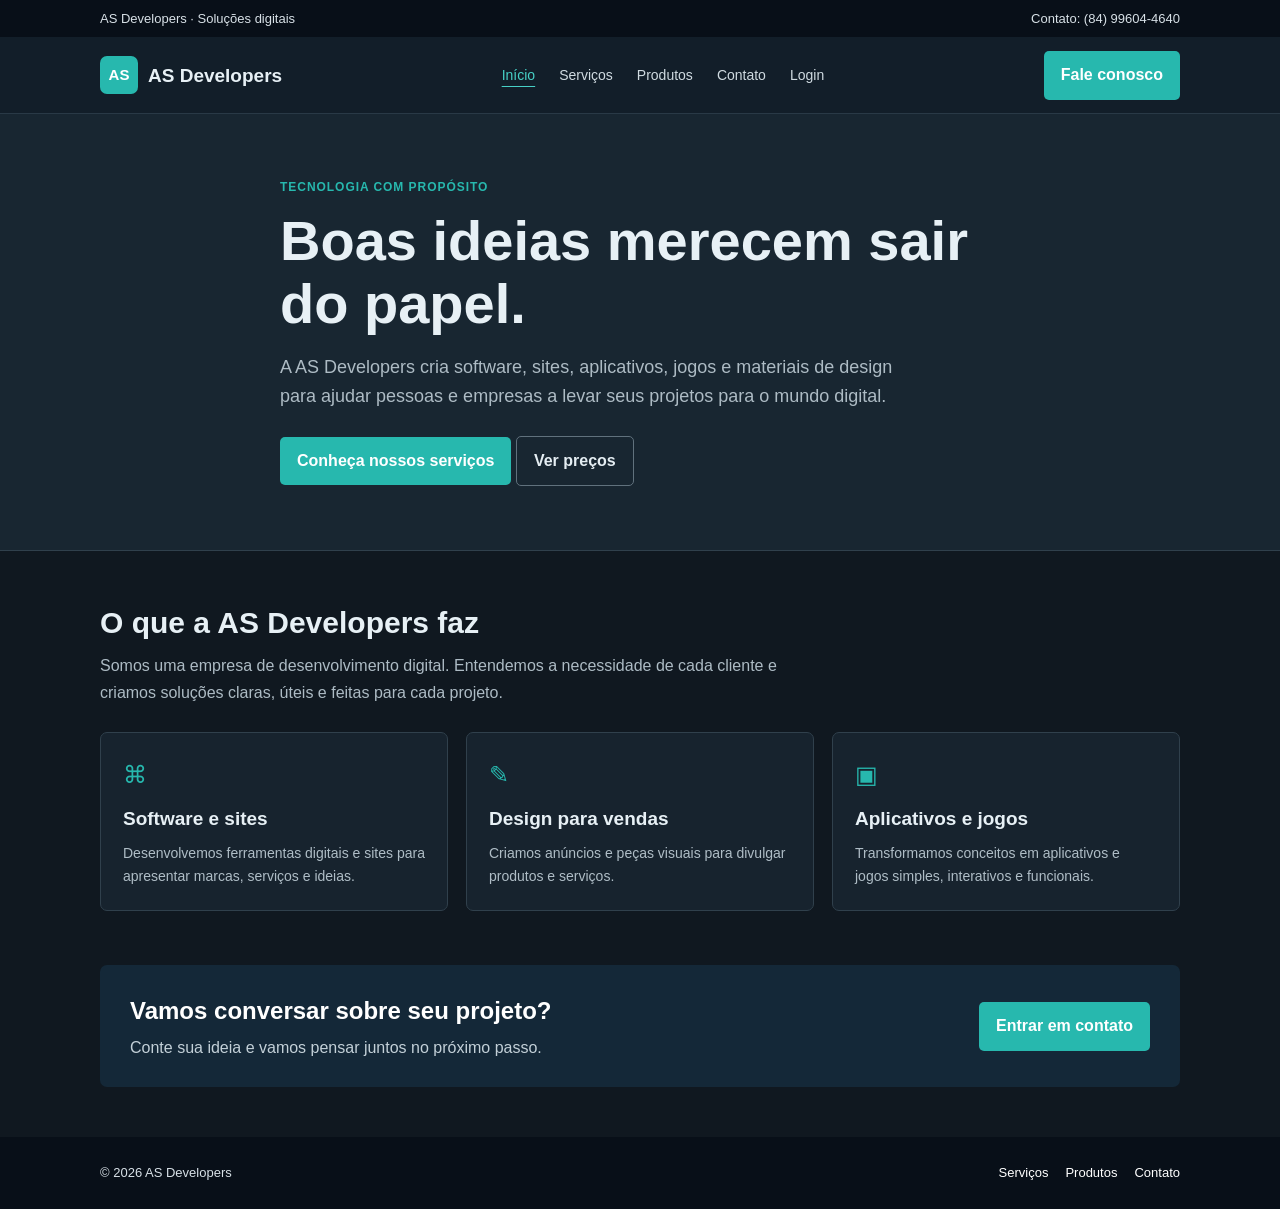
<file: index.html>
﻿<!doctype html><html lang="pt-BR"><head><meta charset="utf-8"><meta name="viewport" content="width=device-width,initial-scale=1"><title>AS Developers | Início</title><link rel="stylesheet" href="style.css"></head><body><div class="topbar"><div class="container topinner"><span>AS Developers · Soluções digitais</span><span>Contato: (84) 99604-4640</span></div></div><header class="header"><div class="container nav"><a class="brand" href="index.html"><span class="brandmark">AS</span>AS Developers</a><nav class="navlinks"><a class="active" href="index.html">Início</a><a href="servicos.html">Serviços</a><a href="produtos.html">Produtos</a><a href="contato.html">Contato</a><a href="login.html">Login</a></nav><a class="button" href="contato.html">Fale conosco</a></div></header><main><section class="hero"><div class="container hero-content"><div class="kicker">Tecnologia com propósito</div><h1>Boas ideias merecem sair do papel.</h1><p>A AS Developers cria software, sites, aplicativos, jogos e materiais de design para ajudar pessoas e empresas a levar seus projetos para o mundo digital.</p><a class="button" href="servicos.html">Conheça nossos serviços</a> <a class="button secondary" href="produtos.html">Ver preços</a></div></section><section class="container section"><h2>O que a AS Developers faz</h2><p class="lead">Somos uma empresa de desenvolvimento digital. Entendemos a necessidade de cada cliente e criamos soluções claras, úteis e feitas para cada projeto.</p><div class="cards"><article class="card"><div class="icon">⌘</div><h3>Software e sites</h3><p>Desenvolvemos ferramentas digitais e sites para apresentar marcas, serviços e ideias.</p></article><article class="card"><div class="icon">✎</div><h3>Design para vendas</h3><p>Criamos anúncios e peças visuais para divulgar produtos e serviços.</p></article><article class="card"><div class="icon">▣</div><h3>Aplicativos e jogos</h3><p>Transformamos conceitos em aplicativos e jogos simples, interativos e funcionais.</p></article></div></section><section class="container"><div class="cta"><div><h2>Vamos conversar sobre seu projeto?</h2><p>Conte sua ideia e vamos pensar juntos no próximo passo.</p></div><a class="button" href="contato.html">Entrar em contato</a></div></section></main><footer class="footer"><div class="container footer-inner"><span>© 2026 AS Developers</span><span class="footlinks"><a href="servicos.html">Serviços</a><a href="produtos.html">Produtos</a><a href="contato.html">Contato</a></span></div></footer><script src="script.js"></script></body></html>
</file>
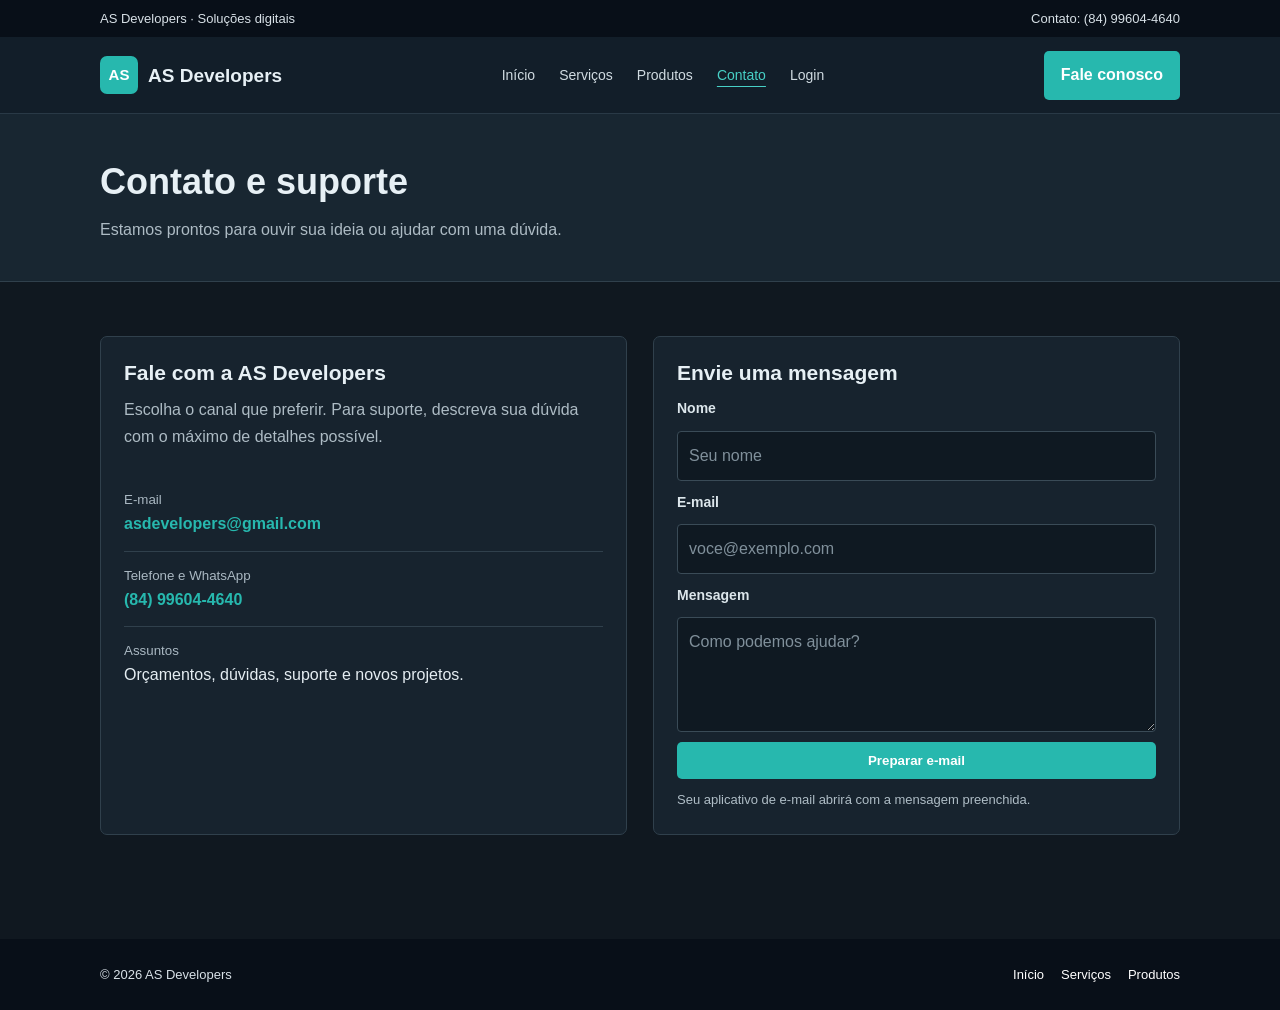
<file: contato.html>
﻿<!doctype html><html lang="pt-BR"><head><meta charset="utf-8"><meta name="viewport" content="width=device-width,initial-scale=1"><title>AS Developers | Contato e suporte</title><link rel="stylesheet" href="style.css"></head><body><div class="topbar"><div class="container topinner"><span>AS Developers · Soluções digitais</span><span>Contato: (84) 99604-4640</span></div></div><header class="header"><div class="container nav"><a class="brand" href="index.html"><span class="brandmark">AS</span>AS Developers</a><nav class="navlinks"><a href="index.html">Início</a><a href="servicos.html">Serviços</a><a href="produtos.html">Produtos</a><a class="active" href="contato.html">Contato</a><a href="login.html">Login</a></nav><a class="button" href="contato.html">Fale conosco</a></div></header><main><section class="page-title"><div class="container"><h1>Contato e suporte</h1><p>Estamos prontos para ouvir sua ideia ou ajudar com uma dúvida.</p></div></section><section class="container section"><div class="two-col"><div class="info"><h2>Fale com a AS Developers</h2><p class="lead">Escolha o canal que preferir. Para suporte, descreva sua dúvida com o máximo de detalhes possível.</p><div class="contact-row"><small>E-mail</small><a href="mailto:asdevelopers@gmail.com">asdevelopers@gmail.com</a></div><div class="contact-row"><small>Telefone e WhatsApp</small><a href="https://wa.me/5584996044640" target="_blank" rel="noopener">(84) 99604-4640</a></div><div class="contact-row"><small>Assuntos</small><span>Orçamentos, dúvidas, suporte e novos projetos.</span></div></div><div class="formbox"><h2>Envie uma mensagem</h2><div id="message" class="flash" role="status"></div><form class="form" id="contactForm"><label for="nome">Nome</label><input id="nome" name="nome" required placeholder="Seu nome"><label for="email">E-mail</label><input id="email" name="email" type="email" required placeholder="voce@exemplo.com"><label for="mensagem">Mensagem</label><textarea id="mensagem" name="mensagem" required placeholder="Como podemos ajudar?"></textarea><button class="button" type="submit">Preparar e-mail</button><span class="hint">Seu aplicativo de e-mail abrirá com a mensagem preenchida.</span></form></div></div></section></main><footer class="footer"><div class="container footer-inner"><span>© 2026 AS Developers</span><span class="footlinks"><a href="index.html">Início</a><a href="servicos.html">Serviços</a><a href="produtos.html">Produtos</a></span></div></footer><script src="script.js"></script></body></html>
</file>
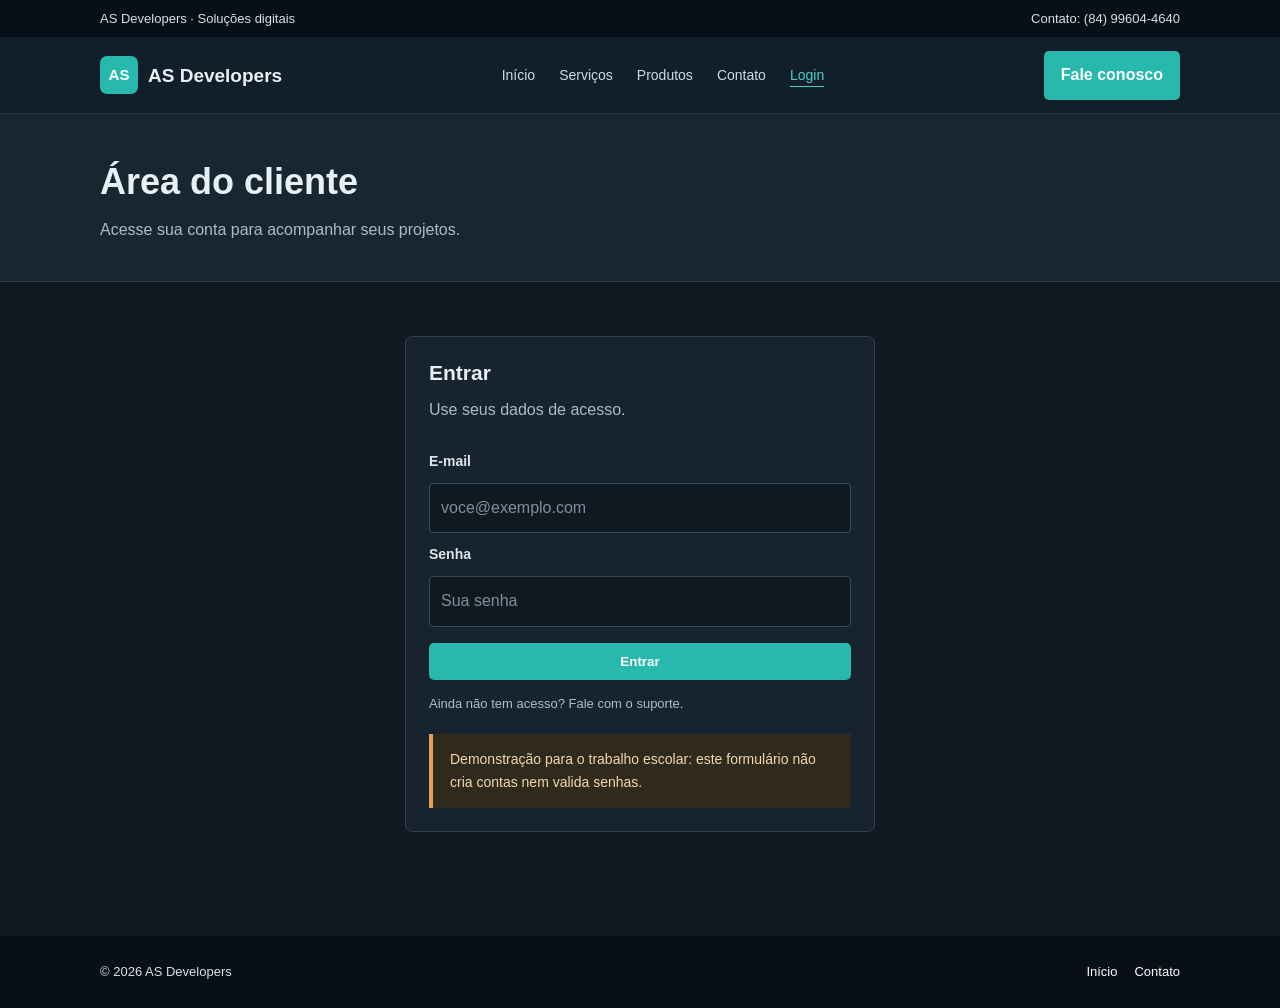
<file: login.html>
﻿<!doctype html><html lang="pt-BR"><head><meta charset="utf-8"><meta name="viewport" content="width=device-width,initial-scale=1"><title>AS Developers | Login</title><link rel="stylesheet" href="style.css"></head><body><div class="topbar"><div class="container topinner"><span>AS Developers · Soluções digitais</span><span>Contato: (84) 99604-4640</span></div></div><header class="header"><div class="container nav"><a class="brand" href="index.html"><span class="brandmark">AS</span>AS Developers</a><nav class="navlinks"><a href="index.html">Início</a><a href="servicos.html">Serviços</a><a href="produtos.html">Produtos</a><a href="contato.html">Contato</a><a class="active" href="login.html">Login</a></nav><a class="button" href="contato.html">Fale conosco</a></div></header><main><section class="page-title"><div class="container"><h1>Área do cliente</h1><p>Acesse sua conta para acompanhar seus projetos.</p></div></section><section class="container section"><div class="formbox login-card"><h2>Entrar</h2><p class="lead">Use seus dados de acesso.</p><div id="message" class="flash" role="status"></div><form id="loginForm" class="form"><label for="email">E-mail</label><input id="email" type="email" required placeholder="voce@exemplo.com"><label for="senha">Senha</label><input id="senha" type="password" required placeholder="Sua senha"><button class="button" type="submit">Entrar</button></form><p class="hint">Ainda não tem acesso? <a href="contato.html">Fale com o suporte.</a></p><div class="notice">Demonstração para o trabalho escolar: este formulário não cria contas nem valida senhas.</div></div></section></main><footer class="footer"><div class="container footer-inner"><span>© 2026 AS Developers</span><span class="footlinks"><a href="index.html">Início</a><a href="contato.html">Contato</a></span></div></footer><script src="script.js"></script></body></html>
</file>
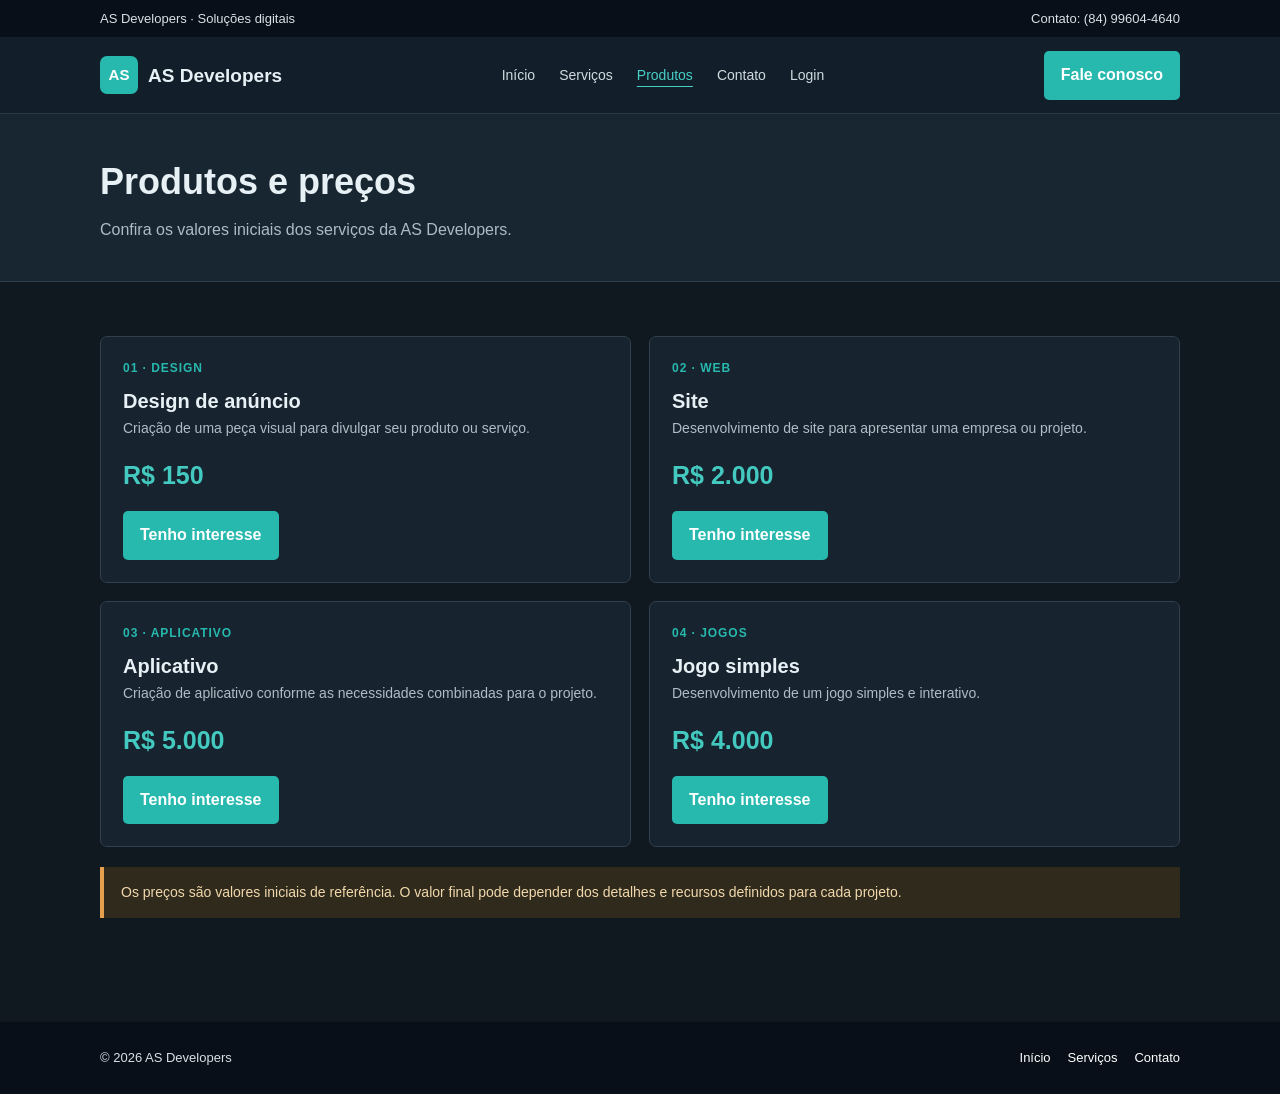
<file: produtos.html>
﻿<!doctype html><html lang="pt-BR"><head><meta charset="utf-8"><meta name="viewport" content="width=device-width,initial-scale=1"><title>AS Developers | Produtos e preços</title><link rel="stylesheet" href="style.css"></head><body><div class="topbar"><div class="container topinner"><span>AS Developers · Soluções digitais</span><span>Contato: (84) 99604-4640</span></div></div><header class="header"><div class="container nav"><a class="brand" href="index.html"><span class="brandmark">AS</span>AS Developers</a><nav class="navlinks"><a href="index.html">Início</a><a href="servicos.html">Serviços</a><a class="active" href="produtos.html">Produtos</a><a href="contato.html">Contato</a><a href="login.html">Login</a></nav><a class="button" href="contato.html">Fale conosco</a></div></header><main><section class="page-title"><div class="container"><h1>Produtos e preços</h1><p>Confira os valores iniciais dos serviços da AS Developers.</p></div></section><section class="container section"><div class="products"><article class="product"><span class="number">01 · DESIGN</span><h2>Design de anúncio</h2><p>Criação de uma peça visual para divulgar seu produto ou serviço.</p><div class="price">R$ 150</div><a class="button" href="contato.html">Tenho interesse</a></article><article class="product"><span class="number">02 · WEB</span><h2>Site</h2><p>Desenvolvimento de site para apresentar uma empresa ou projeto.</p><div class="price">R$ 2.000</div><a class="button" href="contato.html">Tenho interesse</a></article><article class="product"><span class="number">03 · APLICATIVO</span><h2>Aplicativo</h2><p>Criação de aplicativo conforme as necessidades combinadas para o projeto.</p><div class="price">R$ 5.000</div><a class="button" href="contato.html">Tenho interesse</a></article><article class="product"><span class="number">04 · JOGOS</span><h2>Jogo simples</h2><p>Desenvolvimento de um jogo simples e interativo.</p><div class="price">R$ 4.000</div><a class="button" href="contato.html">Tenho interesse</a></article></div><div class="notice">Os preços são valores iniciais de referência. O valor final pode depender dos detalhes e recursos definidos para cada projeto.</div></section></main><footer class="footer"><div class="container footer-inner"><span>© 2026 AS Developers</span><span class="footlinks"><a href="index.html">Início</a><a href="servicos.html">Serviços</a><a href="contato.html">Contato</a></span></div></footer><script src="script.js"></script></body></html>
</file>
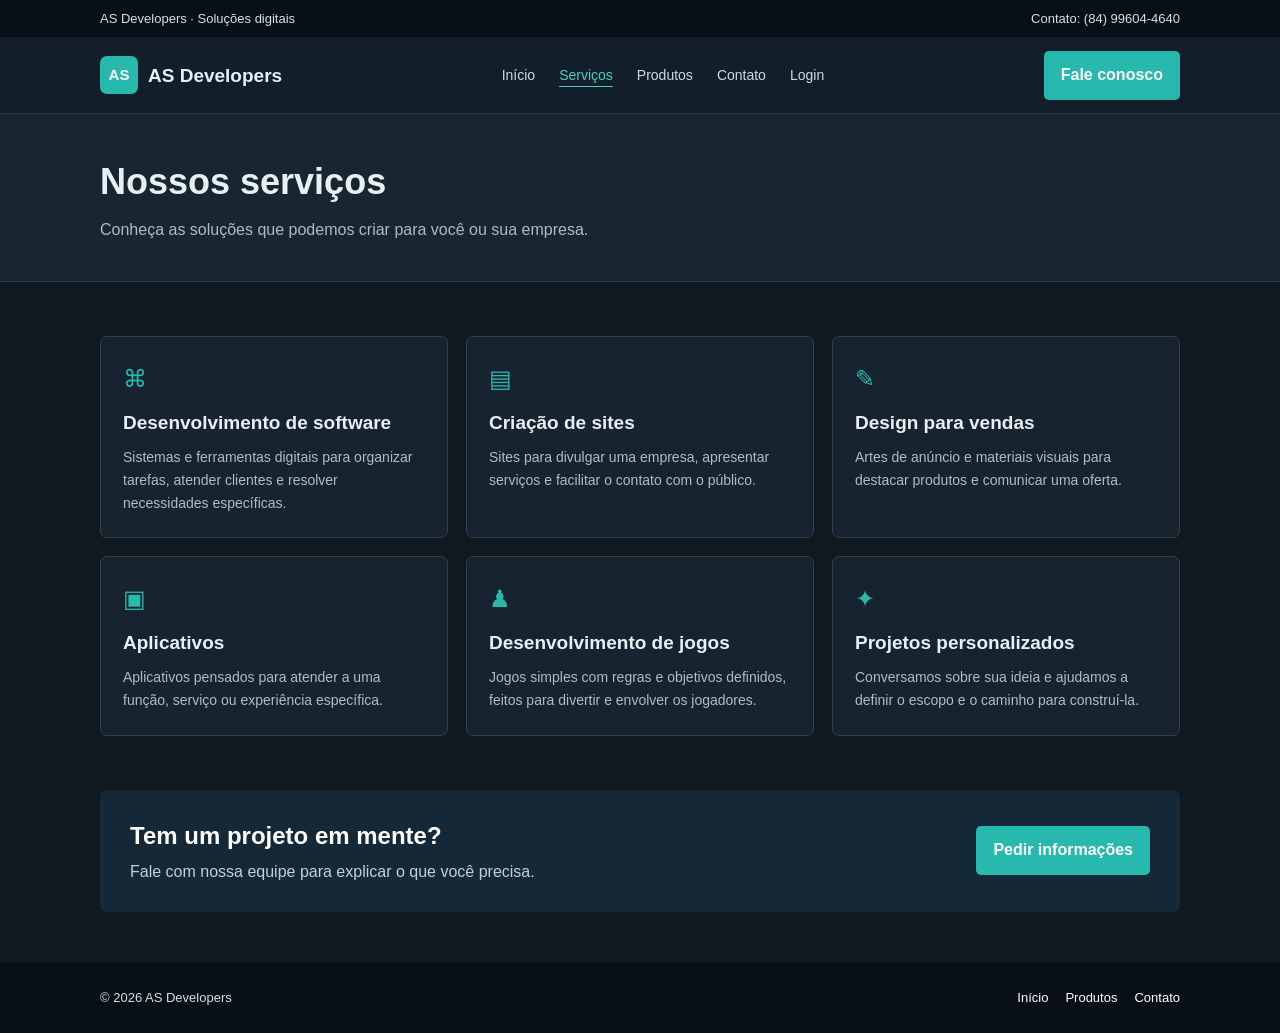
<file: servicos.html>
﻿<!doctype html><html lang="pt-BR"><head><meta charset="utf-8"><meta name="viewport" content="width=device-width,initial-scale=1"><title>AS Developers | Serviços</title><link rel="stylesheet" href="style.css"></head><body><div class="topbar"><div class="container topinner"><span>AS Developers · Soluções digitais</span><span>Contato: (84) 99604-4640</span></div></div><header class="header"><div class="container nav"><a class="brand" href="index.html"><span class="brandmark">AS</span>AS Developers</a><nav class="navlinks"><a href="index.html">Início</a><a class="active" href="servicos.html">Serviços</a><a href="produtos.html">Produtos</a><a href="contato.html">Contato</a><a href="login.html">Login</a></nav><a class="button" href="contato.html">Fale conosco</a></div></header><main><section class="page-title"><div class="container"><h1>Nossos serviços</h1><p>Conheça as soluções que podemos criar para você ou sua empresa.</p></div></section><section class="container section"><div class="cards"><article class="card"><div class="icon">⌘</div><h3>Desenvolvimento de software</h3><p>Sistemas e ferramentas digitais para organizar tarefas, atender clientes e resolver necessidades específicas.</p></article><article class="card"><div class="icon">▤</div><h3>Criação de sites</h3><p>Sites para divulgar uma empresa, apresentar serviços e facilitar o contato com o público.</p></article><article class="card"><div class="icon">✎</div><h3>Design para vendas</h3><p>Artes de anúncio e materiais visuais para destacar produtos e comunicar uma oferta.</p></article><article class="card"><div class="icon">▣</div><h3>Aplicativos</h3><p>Aplicativos pensados para atender a uma função, serviço ou experiência específica.</p></article><article class="card"><div class="icon">♟</div><h3>Desenvolvimento de jogos</h3><p>Jogos simples com regras e objetivos definidos, feitos para divertir e envolver os jogadores.</p></article><article class="card"><div class="icon">✦</div><h3>Projetos personalizados</h3><p>Conversamos sobre sua ideia e ajudamos a definir o escopo e o caminho para construí-la.</p></article></div></section><section class="container"><div class="cta"><div><h2>Tem um projeto em mente?</h2><p>Fale com nossa equipe para explicar o que você precisa.</p></div><a class="button" href="contato.html">Pedir informações</a></div></section></main><footer class="footer"><div class="container footer-inner"><span>© 2026 AS Developers</span><span class="footlinks"><a href="index.html">Início</a><a href="produtos.html">Produtos</a><a href="contato.html">Contato</a></span></div></footer><script src="script.js"></script></body></html>
</file>
<file: style.css>
﻿:root{--navy:#17324d;--blue:#245b78;--teal:#168b8b;--orange:#f0a34a;--paper:#f6f7f5;--white:#fff;--ink:#253746;--muted:#667783;--line:#dce3e5}*{box-sizing:border-box}body{margin:0;background:var(--paper);color:var(--ink);font:16px/1.65 Arial,Helvetica,sans-serif}a{color:inherit;text-decoration:none}.container{width:min(1080px,calc(100% - 36px));margin:auto}.topbar{background:var(--navy);color:#fff;font-size:13px}.topinner{display:flex;justify-content:space-between;padding:8px 0}.header{background:#fff;border-bottom:1px solid var(--line)}.nav{display:flex;align-items:center;justify-content:space-between;min-height:76px;gap:22px}.brand{display:flex;align-items:center;gap:10px;font-size:19px;font-weight:bold;color:var(--navy)}.brandmark{width:38px;height:38px;display:grid;place-items:center;background:var(--teal);color:#fff;border-radius:7px;font-size:15px}.navlinks{display:flex;align-items:center;gap:24px;font-size:14px}.navlinks a:hover,.navlinks a.active{color:var(--teal);text-decoration:underline;text-underline-offset:6px}.button{display:inline-block;background:var(--teal);color:#fff;padding:11px 17px;border:0;border-radius:5px;font-weight:bold;cursor:pointer}.button:hover{background:#106e70}.button.secondary{background:transparent;color:var(--navy);border:1px solid #9caeb6}.hero{background:#e8f0ef;border-bottom:1px solid #d9e6e4;padding:64px 0}.hero-content{max-width:720px}.kicker{color:var(--teal);font-weight:bold;text-transform:uppercase;letter-spacing:.08em;font-size:12px}.hero h1{font-size:clamp(36px,5vw,56px);line-height:1.12;margin:12px 0 17px;color:var(--navy);max-width:700px}.hero p{font-size:18px;color:#536671;max-width:650px;margin:0 0 24px}.section{padding:54px 0}.section h2{color:var(--navy);font-size:30px;line-height:1.2;margin:0 0 12px}.lead{color:var(--muted);max-width:700px;margin:0 0 26px}.cards{display:grid;grid-template-columns:repeat(3,1fr);gap:18px}.card{background:#fff;border:1px solid var(--line);border-radius:7px;padding:22px}.card .icon{font-size:24px;color:var(--teal);margin-bottom:8px}.card h3{color:var(--navy);margin:2px 0 8px;font-size:19px}.card p{color:var(--muted);margin:0;font-size:14px}.page-title{background:#e8f0ef;padding:38px 0;border-bottom:1px solid #d9e6e4}.page-title h1{font-size:36px;color:var(--navy);margin:0 0 5px}.page-title p{margin:0;color:var(--muted)}.products{display:grid;grid-template-columns:repeat(2,1fr);gap:18px}.product{display:flex;flex-direction:column;background:#fff;border:1px solid var(--line);border-radius:7px;padding:22px;min-height:210px}.product h2{font-size:20px;color:var(--navy);margin:10px 0 4px}.product p{color:var(--muted);font-size:14px;margin:0}.product .price{font-size:25px;font-weight:bold;color:var(--teal);margin:15px 0}.product .button{align-self:flex-start;margin-top:auto}.number{font-size:12px;color:var(--teal);font-weight:bold;letter-spacing:.08em}.notice{background:#fff8e9;border-left:4px solid var(--orange);padding:14px 17px;color:#685632;font-size:14px;margin-top:20px}.two-col{display:grid;grid-template-columns:1fr 1fr;gap:26px}.info,.formbox{background:#fff;border:1px solid var(--line);border-radius:7px;padding:23px}.info h2,.formbox h2{font-size:21px;color:var(--navy);margin:0 0 12px}.contact-row{padding:13px 0;border-bottom:1px solid var(--line)}.contact-row:last-child{border-bottom:0}.contact-row small{display:block;color:var(--muted)}.contact-row a{color:var(--teal);font-weight:bold}.form{display:grid;gap:10px}.form label{font-weight:bold;color:var(--navy);font-size:14px}.form input,.form textarea{width:100%;padding:11px;border:1px solid #cbd5d9;border-radius:4px;font:inherit}.form textarea{min-height:115px;resize:vertical}.form input:focus,.form textarea:focus{outline:2px solid #9ad4d1;border-color:var(--teal)}.login-card{max-width:470px;margin:auto}.login-card .button{width:100%;margin-top:6px}.hint{color:var(--muted);font-size:13px}.cta{background:var(--navy);color:#fff;border-radius:7px;padding:26px 30px;display:flex;justify-content:space-between;align-items:center;gap:20px}.cta h2{color:#fff;margin:0 0 4px}.cta p{color:#d5e0e6;margin:0}.footer{background:var(--navy);color:#dbe4e9;margin-top:50px;padding:25px 0;font-size:13px}.footer-inner{display:flex;justify-content:space-between;gap:14px;flex-wrap:wrap}.footer a{color:#fff}.footlinks{display:flex;gap:17px}.flash{display:none;background:#edf7f3;color:#27624d;padding:11px;border-radius:4px;margin-bottom:14px}.flash.show{display:block}@media(max-width:760px){.nav{padding:14px 0;flex-wrap:wrap}.navlinks{order:3;width:100%;justify-content:space-between;gap:10px;flex-wrap:wrap}.navlinks a{padding:5px 0}.cards{grid-template-columns:1fr 1fr}.two-col{grid-template-columns:1fr}.hero{padding:46px 0}.cta{align-items:flex-start;flex-direction:column}}@media(max-width:520px){.container{width:calc(100% - 28px)}.topinner{gap:12px;flex-wrap:wrap}.navlinks{font-size:13px}.cards,.products{grid-template-columns:1fr}.page-title h1{font-size:30px}.section{padding:40px 0}.hero h1{font-size:38px}.hero p{font-size:16px}}

/* Transições suaves entre páginas e nos botões */
body{animation:pageEnter .32s ease both;transition:opacity .2s ease,transform .2s ease}
body.page-leaving{opacity:0;transform:translateY(5px)}
.button{transition:background-color .18s ease,transform .18s ease,box-shadow .18s ease}
.button:hover{transform:translateY(-2px);box-shadow:0 5px 14px #0004}
.button:active{transform:translateY(0) scale(.98);box-shadow:none}
.navlinks a{transition:color .18s ease,text-decoration-color .18s ease}
.card,.product{transition:transform .2s ease,border-color .2s ease,box-shadow .2s ease}
.card:hover,.product:hover{transform:translateY(-3px);border-color:#27b8ae;box-shadow:0 8px 20px #0003}
@keyframes pageEnter{from{opacity:0;transform:translateY(7px)}to{opacity:1;transform:translateY(0)}}
@media(prefers-reduced-motion:reduce){*,*::before,*::after{animation-duration:.01ms!important;transition-duration:.01ms!important;scroll-behavior:auto!important}}

/* Tema escuro fixo */
:root{--navy:#0b1420;--blue:#17324d;--teal:#27b8ae;--orange:#e5a04d;--paper:#101820;--white:#18232d;--ink:#e5edf2;--muted:#aab8c2;--line:#30404c}
body{background:var(--paper);color:var(--ink)}
.topbar,.footer{background:#080f18;color:#d8e1e7}
.header{background:#121e29;border-color:#293946}
.brand,.section h2,.card h3,.product h2,.info h2,.formbox h2,.page-title h1,.hero h1{color:#e7f0f5}
.navlinks{color:#d0dbe1}.navlinks a:hover,.navlinks a.active{color:#47d0c6}
.hero,.page-title{background:#182631;border-color:#30404c}
.hero p,.page-title p,.lead{color:#adbbc4}
.card,.product,.info,.formbox{background:#17232e;border-color:#30404c}
.card p,.product p,.hint{color:#afbdc6}
.product .price{color:#43c9bf}
.notice{background:#302a1c;border-color:#e5a04d;color:#f1d8ac}
.form input,.form textarea{background:#0f1922;color:#e5edf2;border-color:#3a4b57}
.form input::placeholder,.form textarea::placeholder{color:#80909b}
.form label{color:#dce6eb}
.button.secondary{color:#e4edf2;border-color:#60717d}
.cta{background:#142838}.cta p{color:#c3d0d8}
.flash{background:#19352e;color:#a9e2cb}
</file>
